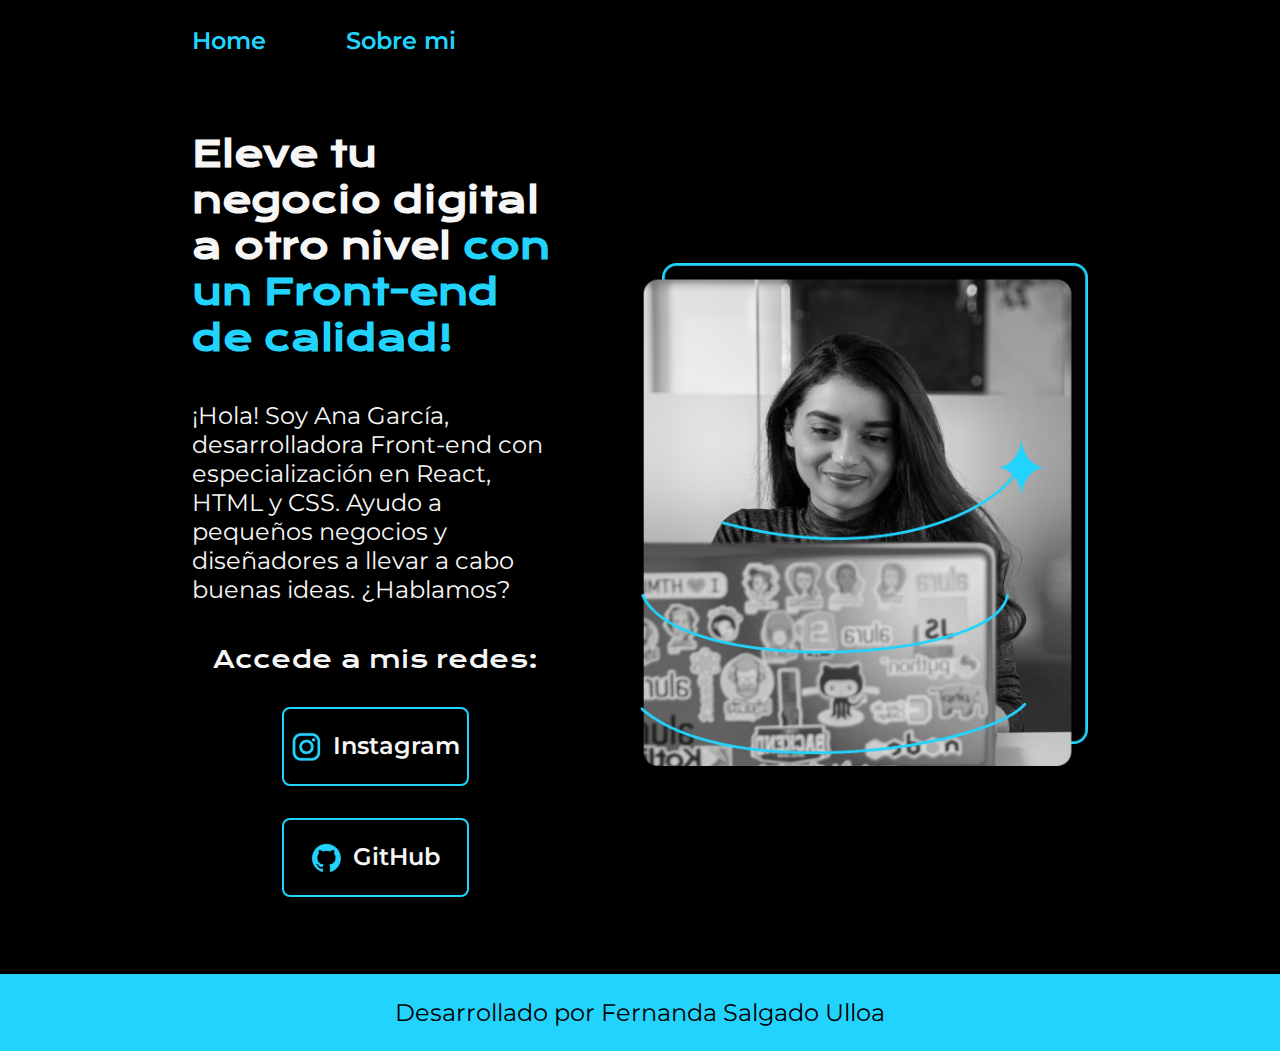
<file: index.html>
<!DOCTYPE html>
<html lang="es-mx">
<head>
    <meta charset="UTF-8"> 
    <meta http-equiv="X-UA-Compatible" content="IE=edge">
    <meta name="viewport" content="width=device-width, initial-scale=1.0">
    <title>Portafolio</title>
    <link rel="stylesheet" href="./Styles/style.css">

</head>
<body>
    <header class="header">
        <nav class="header__menu">
            <a class="header__menu__link" href="index.html">Home</a>
            <a class="header__menu__link" href="about.html">Sobre mi</a>
        </nav>
    </header>
    <main class="presentacion">
        <section class="presentacion__contenido">
            <h1 class="presentacion__contenido__titulo">
                Eleve tu negocio digital a otro nivel 
                <strong class="titulo-destaque">con un Front-end de calidad!
                </strong></h1>
                <p class="presentacion__contenido__texto">¡Hola! Soy Ana García, desarrolladora Front-end con
                    especialización en React, HTML y CSS. Ayudo a pequeños
                    negocios y diseñadores a llevar a cabo buenas ideas.
                    ¿Hablamos?

                </p>
                <div class="presentacion__enlaces">
                    <h2 class="presentacion__enlaces_subtitulo">Accede a mis redes:</h2>
                    <a class="presentacion__enlaces__link" href="https://instagram.com/">
                        <img src="./assets/instagram.png" alt="Icono de instagram">
                        Instagram</a>
                    <a class="presentacion__enlaces__link" href="https://github.com/">
                        <img src="./assets/github.png" alt="Icono de github">
                        GitHub</a>
                </div>
               
        </section>
            <img class="presentacion__imagen" src="./assets/Imagem.png" alt="Foto de Ana García desarrolando un proyecto">
    </main>
    <footer class="footer">
        <p>Desarrollado por Fernanda Salgado Ulloa</p>
    </footer>
</body>
</html>
</file>
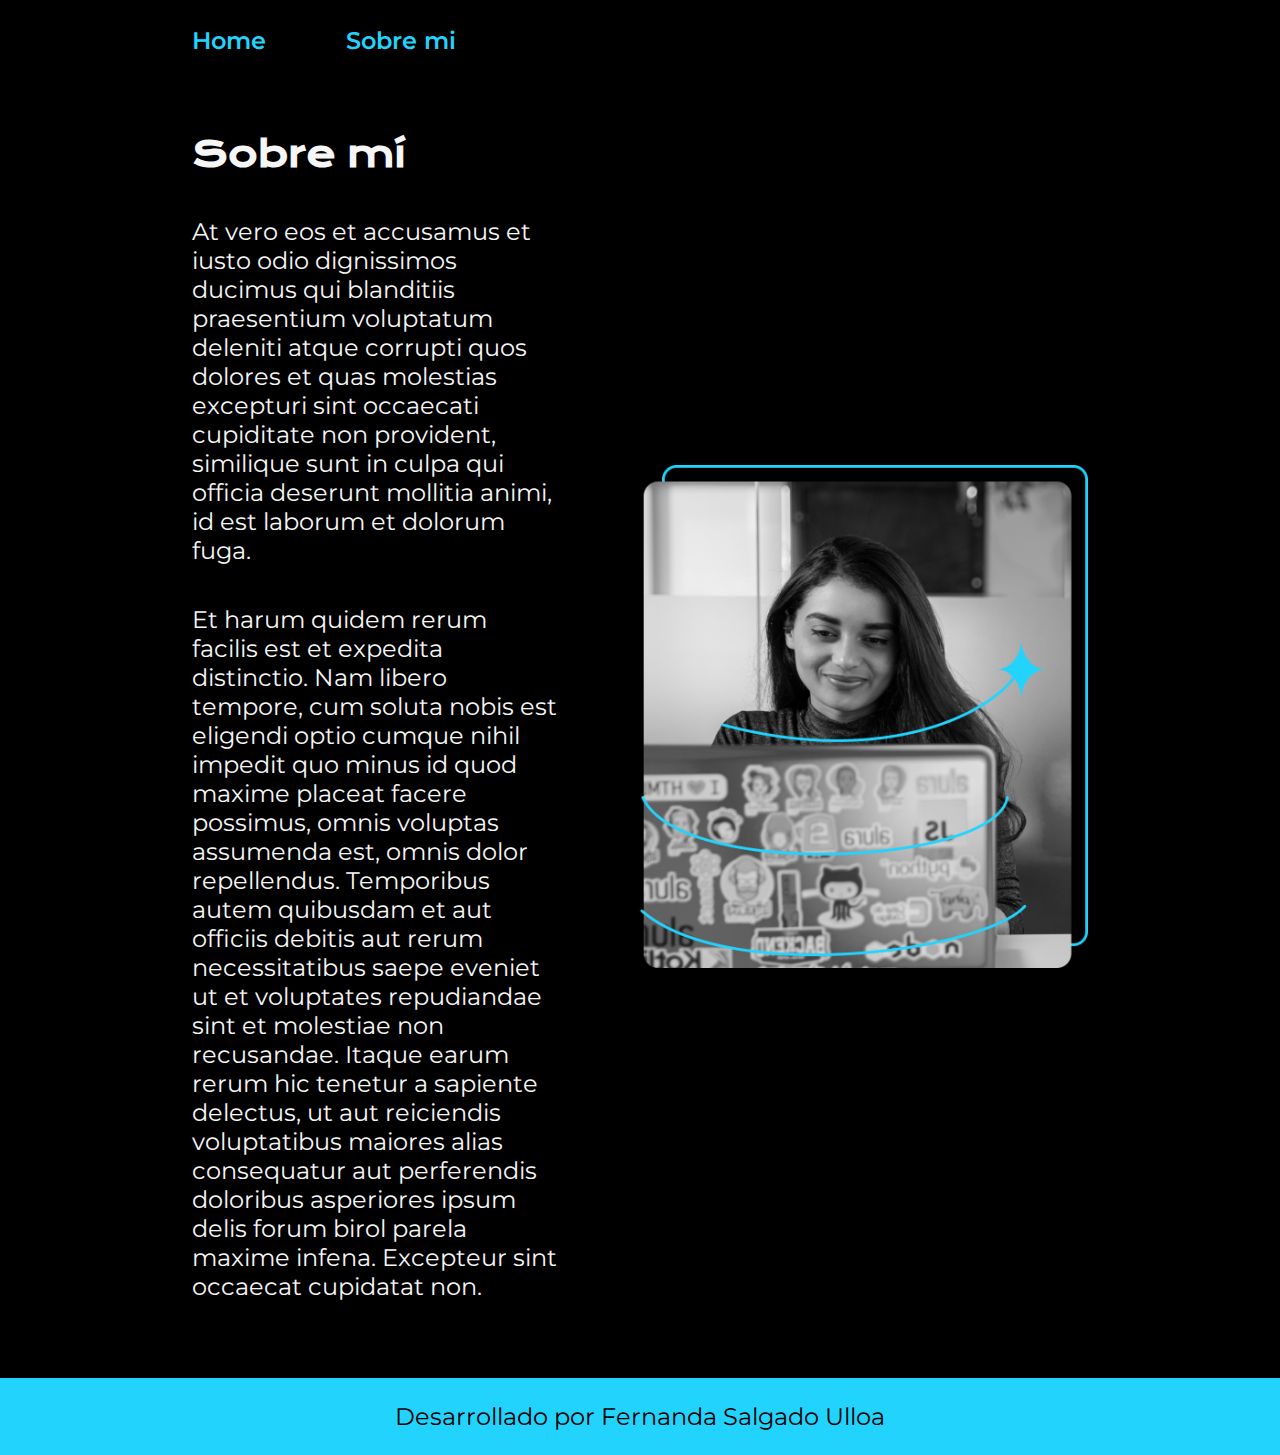
<file: about.html>
<!DOCTYPE html>
<html lang="es-mx">
<head>
    <meta charset="UTF-8">
    <meta name="viewport" content="width=device-width, initial-scale=1.0">
    <title>Sobre mi</title>
    <link rel="stylesheet" href="./Styles/style.css">
</head>
<body>
    <header class="header">
        <nav class="header__menu">
            <a class="header__menu__link" href="index.html">Home</a>
            <a class="header__menu__link" href="about.html">Sobre mi</a>
        </nav>
    </header>

    <main class="presentacion">
        <section class="presentacion__contenido">
            <h1 class="presentacion__contenido__titulo"> Sobre mí</h1> 
            <p class="presentacion__contenido__texto">At vero eos et accusamus et iusto odio dignissimos ducimus qui blanditiis 
                praesentium voluptatum deleniti atque corrupti quos dolores et quas molestias 
                excepturi sint occaecati cupiditate non provident, similique sunt in culpa qui officia 
                deserunt mollitia animi, id est laborum et dolorum fuga.</p>
            <p class="presentacion__contenido__texto">Et harum quidem rerum facilis est et expedita distinctio. Nam libero tempore, cum soluta
                nobis est eligendi optio cumque nihil impedit quo minus id quod maxime placeat facere
                possimus, omnis voluptas assumenda est, omnis dolor repellendus. Temporibus autem
                quibusdam et aut officiis debitis aut rerum necessitatibus saepe eveniet ut et
                voluptates repudiandae sint et molestiae non recusandae. Itaque earum rerum hic
                tenetur a sapiente delectus, ut aut reiciendis voluptatibus maiores alias consequatur
                aut perferendis doloribus asperiores ipsum delis forum birol parela maxime infena.
                Excepteur sint occaecat cupidatat non.</p>
        </section>
        
        <img class="presentacion__imagen" src="./assets/Imagem.png" alt="Foto de Ana García desarrolando un proyecto">
    </main>
    <footer class="footer">
        <p>Desarrollado por Fernanda Salgado Ulloa</p>
    </footer>
</body>
</html>
</file>
<file: Styles/style.css>
@import url('https://fonts.googleapis.com/css2?family=Krona+One&family=Montserrat:wght@400;600&display=swap');

:root{
    --color-primario:#000000;
    --color-secundario:#F6F6F6;
    --color-terciario:#22D4FD;
    --color-hover: #272727;
    --fuente-montserrat: 'Montserrat', sans-serif;
    --fuente-kronaone: 'Krona One', sans-serif;
}

* {
    padding: 0;
    margin:0;
}

body{
    box-sizing: border-box;
    background-color: var(--color-primario);
    color: var(--color-secundario);
}

.presentacion {
    padding: 6% 15%;
    display: flex;
    align-items: center;
    justify-content: space-between;
    gap:82px;
}

.presentacion__contenido{
    width:50%;
    display: flex;
    flex-direction: column;
    gap: 40px;
}

.header{
    padding: 2% 0% 0% 15%;
}

.header__menu{
    display: flex;
    gap: 80px;
}


.header__menu__link{
    font-size: 1.5rem;
    font-family: var(--fuente-montserrat);
    font-weight: 600;
    color: var(--color-terciario);
    text-decoration: none;
}

.presentacion__contenido__titulo{
    font-size: 2.25rem;
    font-family: var(--fuente-kronaone);
}

.titulo-destaque {
    color: var(--color-terciario); ;
}

.presentacion__contenido__texto{
    font-size: 1.5rem;
    font-family: var(--fuente-montserrat);
}

.presentacion__enlaces{
    display: flex;
    justify-content: space-between;
    flex-direction: column;
    align-items: center;
    gap: 32px;
}

.presentacion__enlaces_subtitulo{
    font-family: var(--fuente-kronaone);
    font-size: 1.5rem;
    font-weight: 400;
}

.presentacion__enlaces__link{
    width:50%;
    text-align: center;
    border-radius: 8px;
    font-size: 1.5rem;
    font-weight: 600;
    padding: 21.5px 0;
    text-decoration: none;
    color: var(--color-secundario);
    font-family: var(--fuente-montserrat);
    border: 2px solid var(--color-terciario);
    display: flex;
    justify-content: center;
    gap:10px;
}

.presentacion__enlaces__link:hover{
    background-color: var(--color-hover);
}

.presentacion__imagen{
    width: 50%;
}

.footer{
    background-color: var(--color-terciario);
    padding: 24px;
    color:var(--color-primario);
    text-align: center;
    font-family: var(--fuente-montserrat);
    font-size: 1.5rem;
    font-weight: 400;
}

@media(max-width: 1260px){
    .header{
        padding: 5%;
    }

    .header__menu{
        justify-content: center;
    }

    .presentacion{
        flex-direction: column-reverse;
        padding: 5%;
    }
    
    .presentacion__contenido{
        width:auto;
    }

}
</file>
